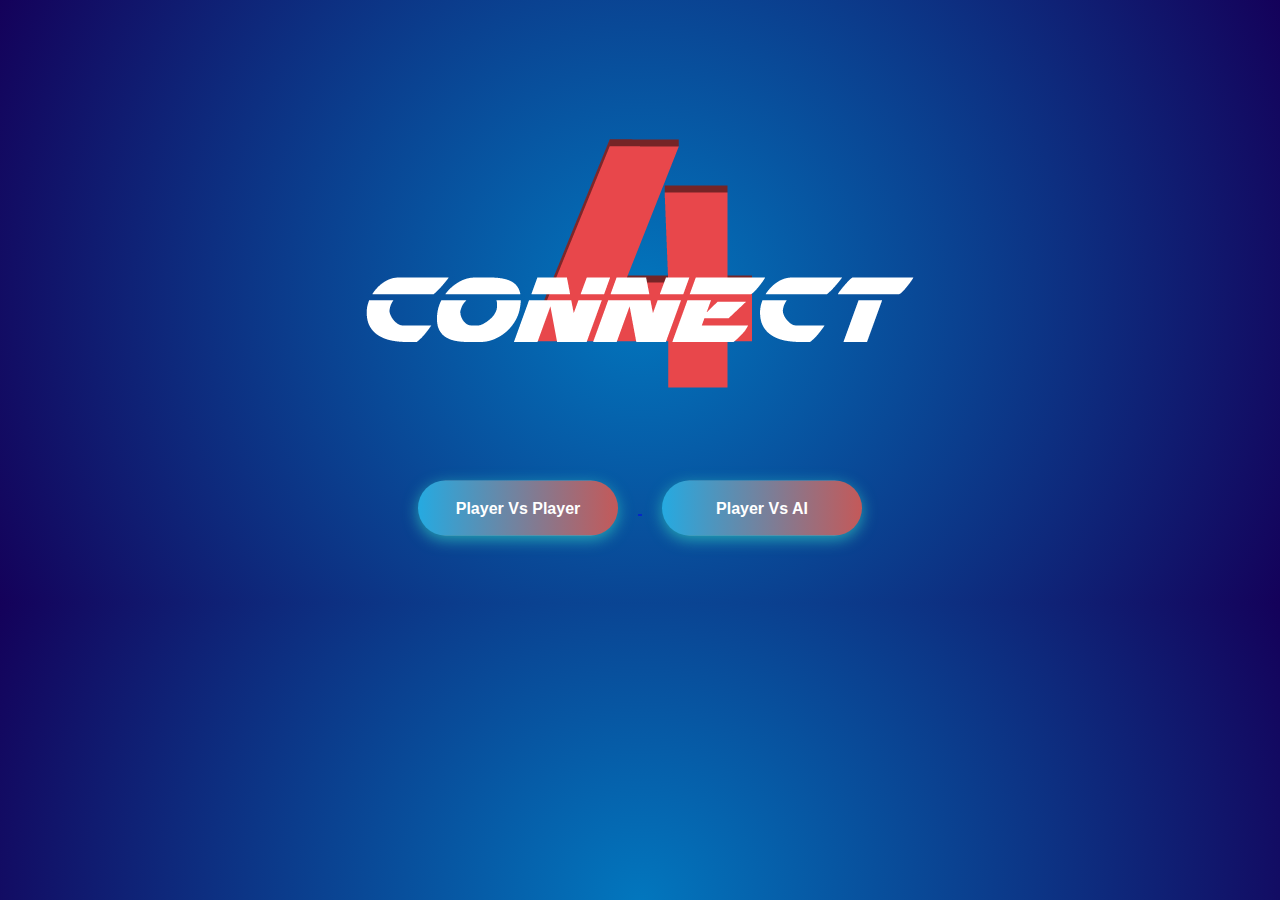
<file: index.html>
<!DOCTYPE html>
<html lang="en">

<head>
    <meta charset="UTF-8">
    <meta http-equiv="X-UA-Compatible" content="IE=edge">
    <meta name="viewport" content="width=device-width, initial-scale=1.0">
    <title>Connect 4 Game</title>
</head>
<style>
    body {
        background-image: radial-gradient(circle, #0277be, rgb(20, 1, 90));
    }

    div.absolute-center {
        opacity: 1;
        visibility: visible;
        transition: all .5s;
        display: flex;
        justify-content: center;
        align-items: center;
        margin: 0 auto;
    }

    #floating {
        animation-name: floating;
        animation-duration: 3s;
        animation-iteration-count: infinite;
        animation-timing-function: ease-in-out;

    }

    @keyframes floating {
        0% {
            transform: translate(0, 0px);
        }

        50% {
            transform: translate(0, 25px);
        }

        100% {
            transform: translate(0, -0px);
        }
    }

    @media (max-width: 767px) {
        .logo {
            width: 300px;
            margin-top: 15px;
        }

        .wrapper {
            padding: 15px 30px;
            margin-top: 60px;
        }
    }



    .wrapper {
        float: left;
        width: 100%;
        text-align: center;
        position: relative;
        left: 50%;
        transform: translate(-50%, -50%);
    }

    .button {
        display: inline-block;
        font-size: 25px;
        font-weight: bold;
        font-family: sans-serif;
        width: 280px;
        height: 60px;
        box-shadow: 0 0 20px #eee;
        border-radius: 10px;
        background-image: linear-gradient(to right, rgba(255, 0, 0, 0), rgba(255, 0, 0, 1));
    }

    .btn-hover {
        width: 200px;
        font-size: 16px;
        font-weight: 600;
        color: #fff;
        cursor: pointer;
        margin: 20px;
        height: 55px;
        text-align: center;
        border: none;
        background-size: 300% 100%;
        border-radius: 50px;
        -o-transition: all .4s ease-in-out;
        -webkit-transition: all .4s ease-in-out;
        transition: all .4s ease-in-out;
    }

    .btn-hover:hover {
        background-position: 100% 0;
        -o-transition: all .4s ease-in-out;
        -webkit-transition: all .4s ease-in-out;
        transition: all .4s ease-in-out;
    }

    .btn-hover:focus {
        outline: none;
    }

    .btn-hover.color-1 {
        background-image: linear-gradient(to right, #25aae1, #c45959, #922735, #6b0b10);
        box-shadow: 0 4px 15px 0 rgba(49, 196, 190, 0.75);
    }
</style>

<body>
    <!-- logo -->
    <div class="absolute-center" id="floating">
        <img class="logo" src="Front-Logo-1.png">
    </div>
    <!-- Two buttons -->
    <div class="wrapper">
        <a href="player.html"> <button class="button btn-hover color-1">Player Vs Player</button> </a>
        <a href="game.html"> <button class="button btn-hover color-1">Player Vs AI</button> </a>
    </div>
</body>

</html>
</file>
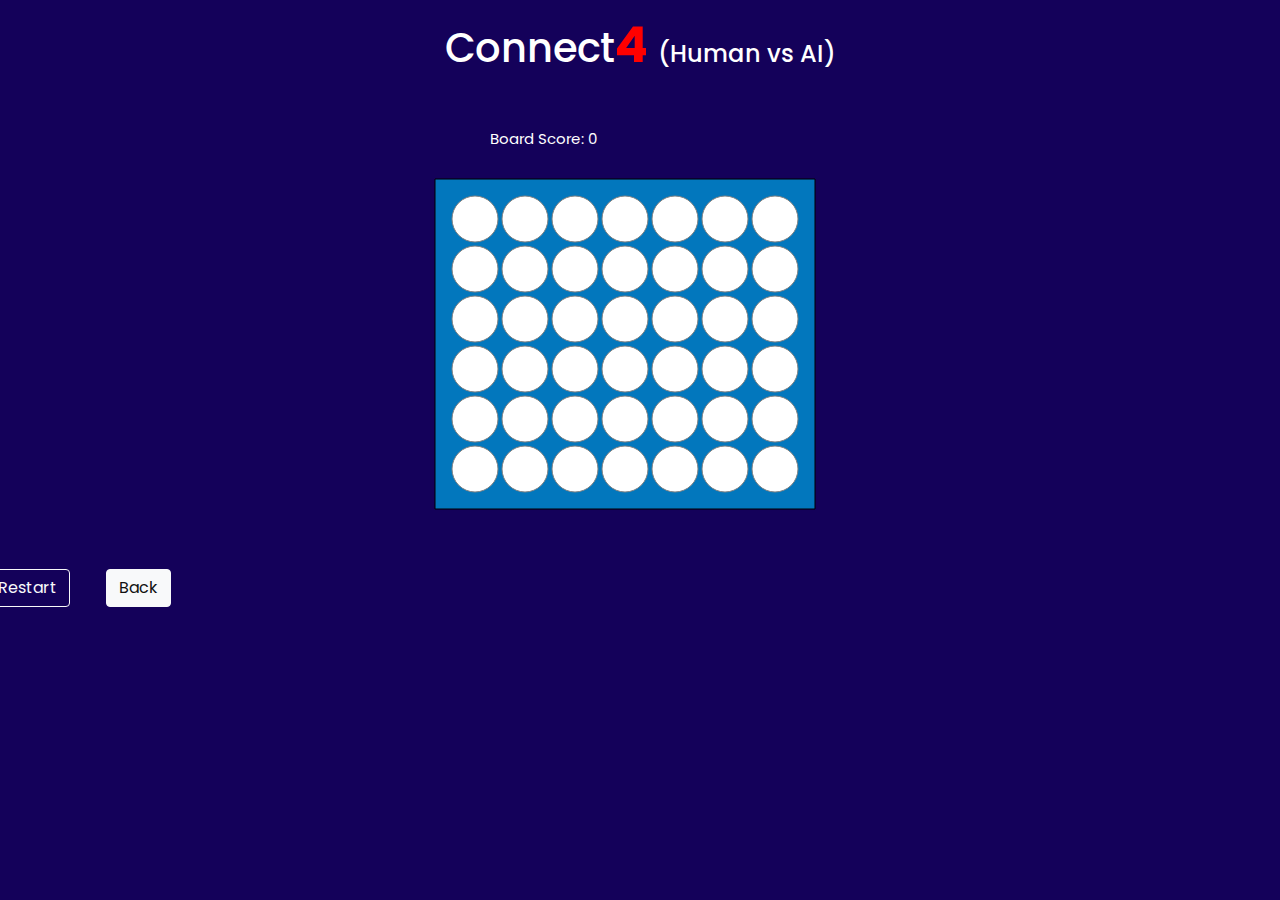
<file: game.html>
<!DOCTYPE html>
<html lang="en">

<head>
	<meta charset="utf-8">
	<meta name="viewport" content="width=device-width, initial-scale=1.0" />
	<title>Connect 4 Game</title>

	<link rel="stylesheet" href="lib/bootstrap/bootstrap.min.css" />
	<link rel="stylesheet" href="connectfour.css" />

	<script src="https://code.jquery.com/jquery-3.2.1.slim.min.js"
		integrity="sha384-KJ3o2DKtIkvYIK3UENzmM7KCkRr/rE9/Qpg6aAZGJwFDMVNA/GpGFF93hXpG5KkN"
		crossorigin="anonymous"></script>
	<script src="lib/bootstrap/bootstrap.bundle.min.js"></script>
	<link rel="preconnect" href="https://fonts.gstatic.com">
	<link href="https://fonts.googleapis.com/css2?family=Poppins:wght@600&display=swap" rel="stylesheet">
	<script src="lib/easeljs/easeljs-NEXT.min.js"></script>
	<script src="lib/lodash/lodash.core.min.js"></script>
</head>

<body style=" background-color:rgb(20,1,90)">
	<!-- Heading -->
	<header class="EaselJS">
		<h1 style="color: white;">Connect<span style="color:red; font-weight: bolder; font-size: 50px;">4</span> <span
				style="font-size: 24px;">(Human vs AI)</span></h1>
	</header>
	<!-- All alerts in game(Score etc) -->
	<div class="row" style="width:100%;">
		<div class="col-sm-10 col-md-12 col-lg-12">
			<div id="alertsContainer" class="row">
				<div id="winningAlert" class="col-sm-3 col-md-3 col-lg-3 alert alert-success" role="alert"></div>
				<div id="scoreAlert" class="col-sm-4 col-md-3 alert" role="alert">
					Board Score: <span id="score"> 0 </span>
				</div>
				<div id="waitingAlert" class="col-sm-8 col-md-2 alert alert-info" role="alert">
					AI is thinking...
				</div>
			</div>
			<!-- Board Canvas -->
			<canvas id="boardGame" width="500" height="400"></canvas>
		</div>
		<!-- Restart and Back Button -->
		<div class="btns">
			<button id="restartGame" type="button" class="btn btn-outline-light mr-3">Restart</button>
			<a href="index.html"><button type="button" class="btn btn-light ml-3">Back</button></a>
		</div>
	</div>


	<script src="config.js"></script>
	<script src="board.js"></script>
	<script src="game.js"></script>

</body>

</html>
</file>
<file: connectfour.css>
body {
  font-family: "Poppins", sans-serif;
}

header {
  text-align: center;
  margin: 15px 0px 40px 0px;
}

#alertsContainer {
  display: flex !important;
  justify-content: center !important;
  align-items: center;
  margin: 0 auto;
}

#winningAlert {
  text-align: center;
  margin-bottom: 5px;
  display: none;
  font-size: 18px;
}

#waitingAlert {
  margin-bottom: 5px;
  display: none;
}

#scoreAlert {
  margin-bottom: 5px;
  font-size: 15px;
  color: white;
}

#boardGame {
  display: flex !important;
  justify-content: center !important;
  align-items: center;
  margin: 0 auto;
}

/**** MOBILE ****/

@media only screen and (max-width: 768px) {
  header{
    font-size: 25px;
  }

  #alertsContainer {
    width: 90%;
  }

  #alertsContainer {
    width: 100%;
    margin-bottom: 0px;
  }

  #scoreAlert {
    padding: 10px 5px;
    font-size: 13px;
  }

  #waitingAlert {
    margin-bottom: 0px;
    font-size: 10px !important;
  }

  canvas {
    width: 100%;
    margin-left: 40px;
    display: flex;
    justify-content: center;
    align-content: center;
    align-items: center;
    margin: 0 auto;
  }
}
</file>
